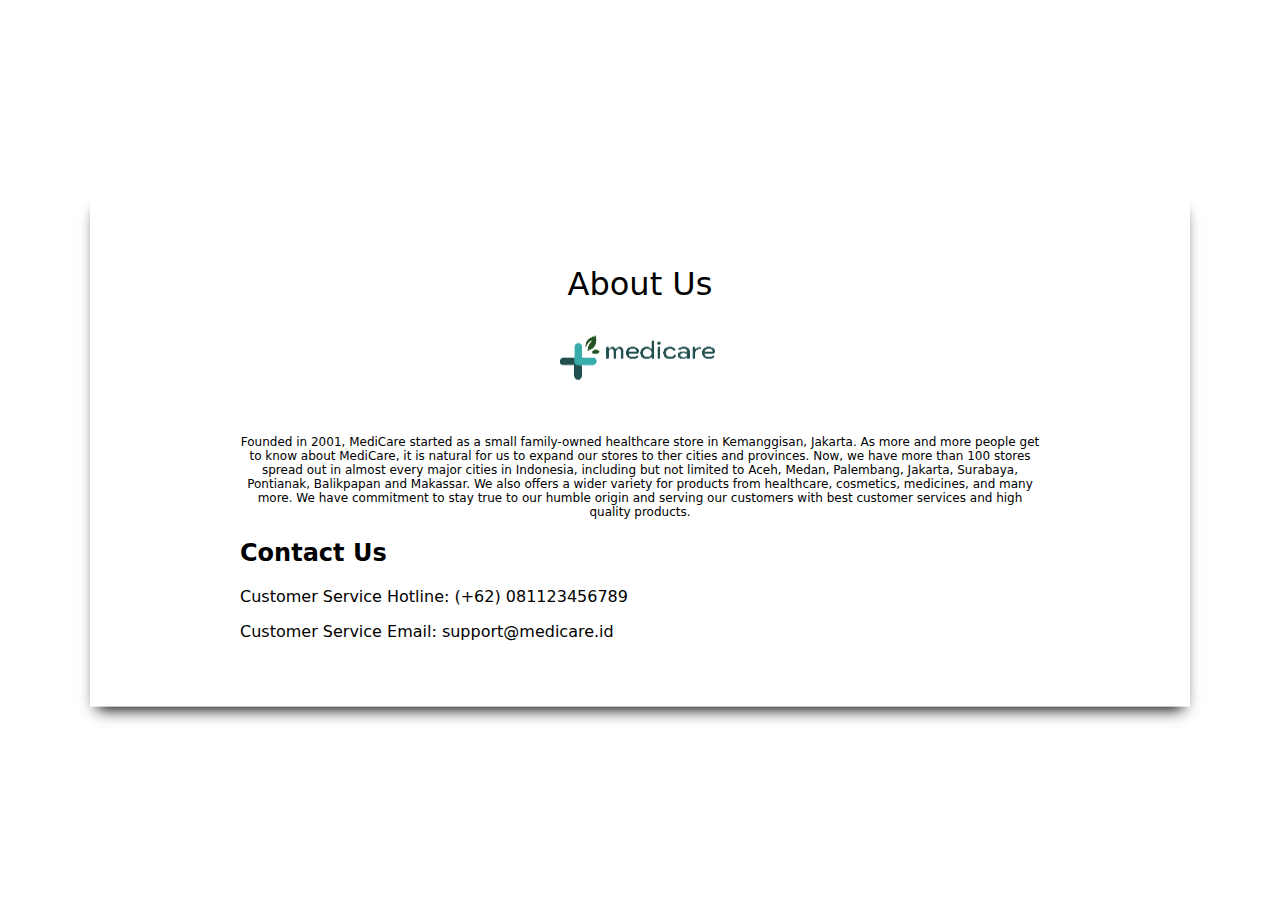
<file: aboutus.html>
<!DOCTYPE html>
<html lang="en">
<head>
    <meta charset="UTF-8">
    <meta http-equiv="X-UA-Compatible" content="IE=edge">
    <meta name="viewport" content="width=device-width, initial-scale=1.0">
    <title>About Us</title>
    <link rel="stylesheet" href="styleabout.css">
</head>
<body>
    <div class="center">
        <h1>About Us</h1>
        <label class="logo"><img src="icon.png"></label>
        <p class="desc">Founded in 2001, MediCare started as a small family-owned healthcare store in Kemanggisan, Jakarta. As more and more people get to know about MediCare, it is natural for us to expand our stores to ther cities and provinces. Now, we have more than 100 stores spread out in almost every major cities in Indonesia, including but not limited to Aceh, Medan, Palembang, Jakarta, Surabaya, Pontianak, Balikpapan and Makassar. We also offers a wider variety for products from healthcare, cosmetics, medicines, and many more. We have commitment to stay true to our humble origin and serving our customers with best customer services and high quality products.</p>
        <h2>Contact Us</h2>
        <p class="cs">Customer Service Hotline: (+62) 081123456789</p>
        <p class="cs">Customer Service Email: support@medicare.id</p>
    </div>
</body>
</html>
</file>
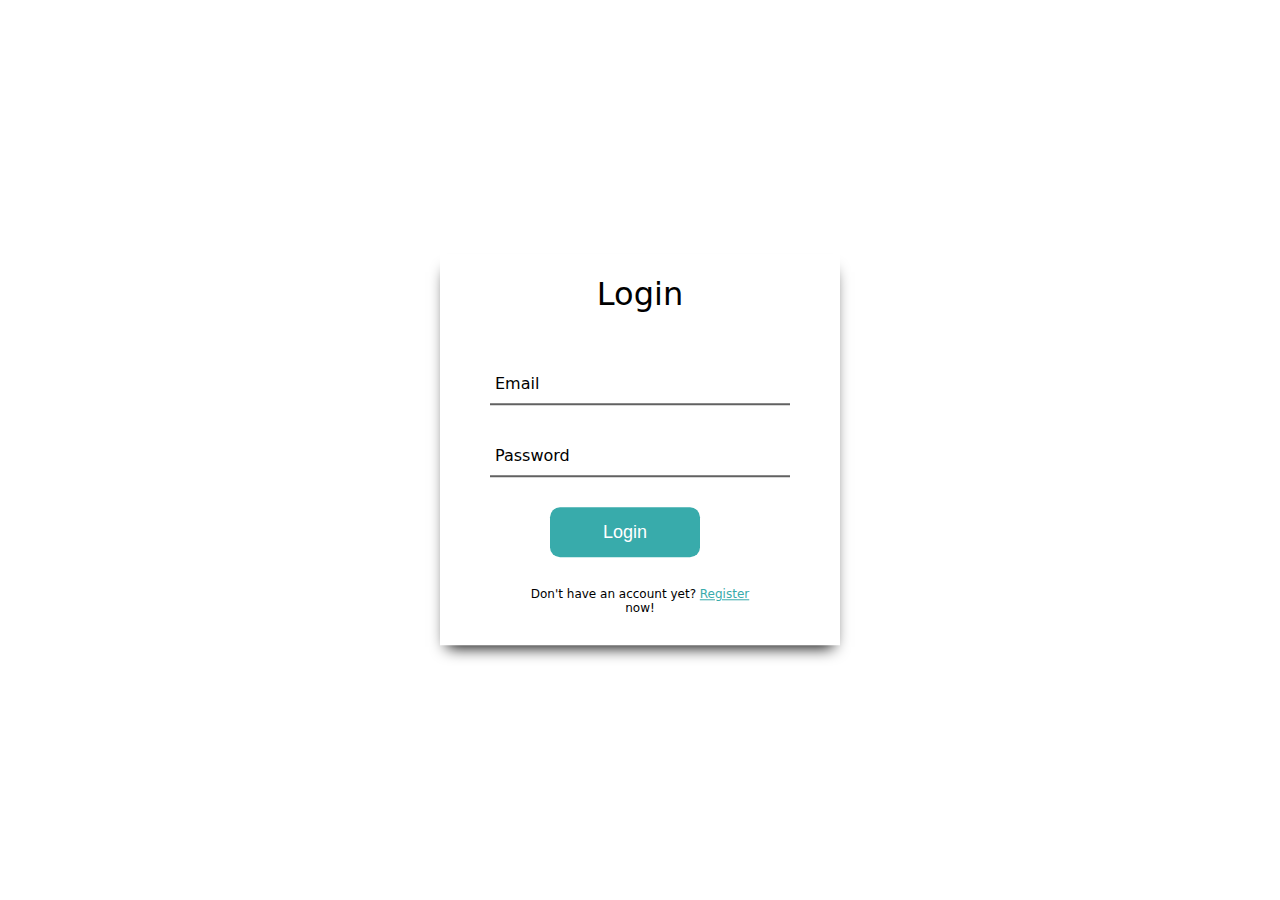
<file: login.html>
<!DOCTYPE html>
<html lang="en">
<head>
    <meta charset="UTF-8">
    <meta http-equiv="X-UA-Compatible" content="IE=edge">
    <meta name="viewport" content="width=device-width, initial-scale=1.0">
    <title>Login</title>
    <link rel="stylesheet" href="stylelogin.css">
</head>
<body>
    <div class="center">
        <h1>Login</h1>
        <form action="product.html">
            <div class="txt_field">
                <input type="email" class="email" required>
                <span></span>
                <label>Email</label>
            </div>
            <div class="txt_field">
                <input type="password" class="pass" required>
                <span></span>
                <label>Password</label>
            </div>
                <input class="input" type="submit" value="Login">
                <div class="signup_link">
                    Don't have an account yet? <a href="register.html">Register</a> now!
                </div>
            </div>
        </form>
    </div>
    <script src="scriptlogin.js"></script>
</body>
</html>
</file>
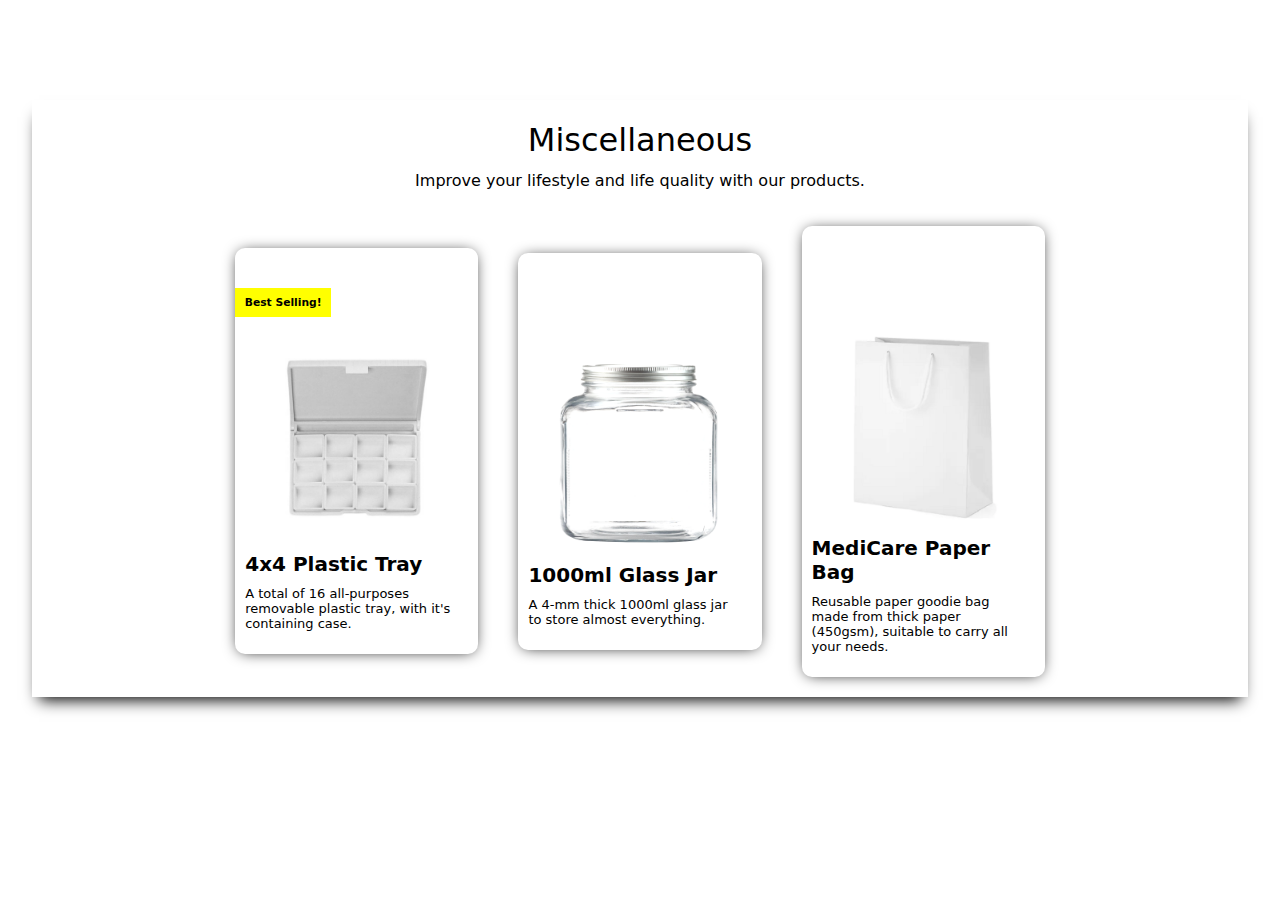
<file: product.html>
<!DOCTYPE html>
<html lang="en">
<head>
    <meta charset="UTF-8">
    <meta http-equiv="X-UA-Compatible" content="IE=edge">
    <meta name="viewport" content="width=device-width, initial-scale=1.0">
    <title>Products</title>
    <link rel="stylesheet" href="styleproduct.css">
</head>
<body>
    <div class="gallery">
        <h1>Miscellaneous</h1>
        <p>Improve your lifestyle and life quality with our products.</p>
        <div class="content">
            <div class="best-sell">
                <h6>Best Selling!</h6>
            </div>
            <img src="Picture/tray.jpg">
            <h3>4x4 Plastic Tray</h3>
            <p class="desc">A total of 16 all-purposes removable plastic tray, with it's containing case.</p>
        </div>
        <div class="content">
            <img src="Picture/jar.jpg">
            <h3>1000ml Glass Jar</h3>
            <p class="desc">A 4-mm thick 1000ml glass jar to store almost everything.</p>
        </div>
        <div class="content">
            <div class="pctr"></div>
            <img src="Picture/bag.jpg">
            <h3>MediCare Paper Bag</h3>
            <p class="desc">Reusable paper goodie bag made from thick paper (450gsm), suitable to carry all your needs.</p>
        </div>
    </div>
</body>
</html>
</file>
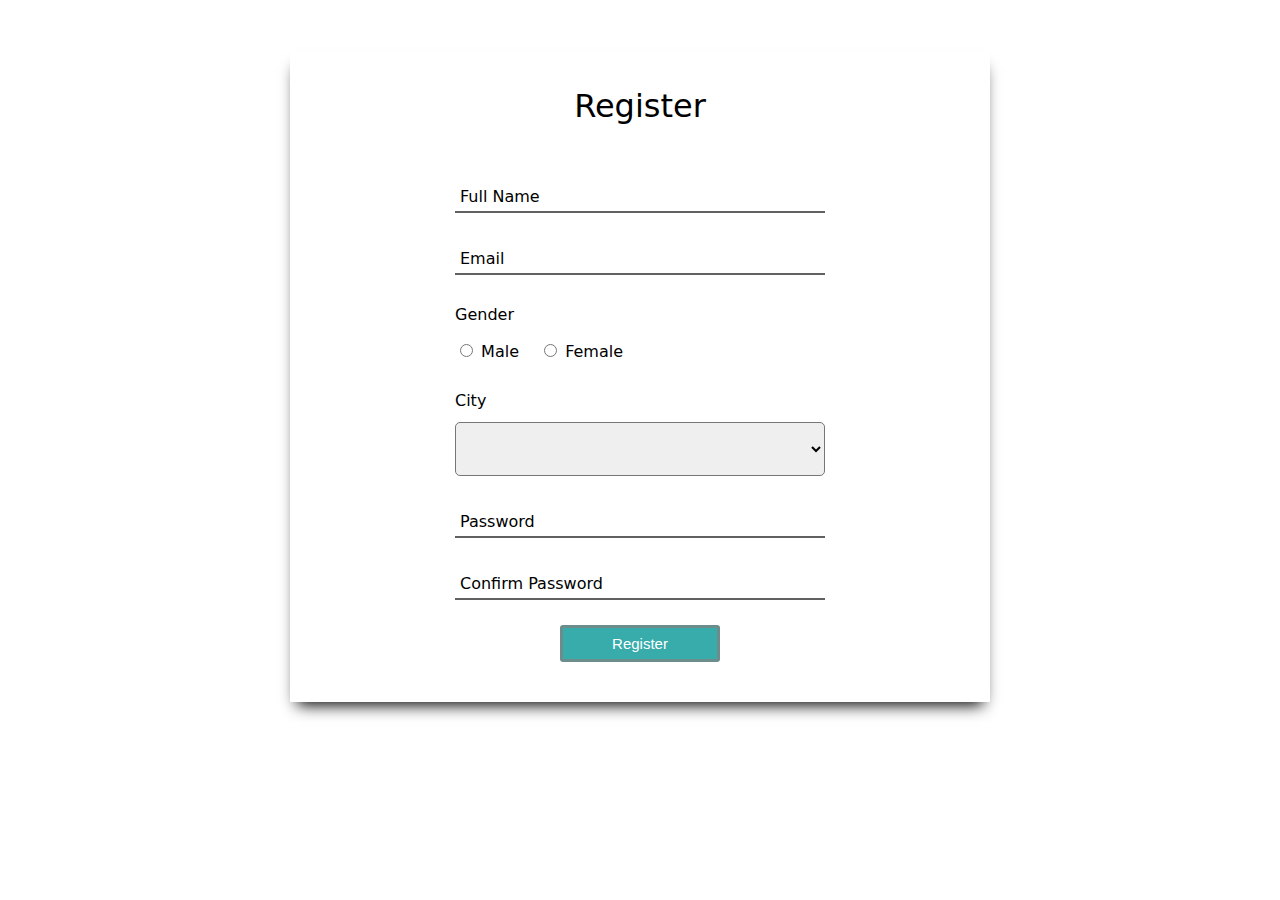
<file: register.html>
<!DOCTYPE html>
<html lang="en">
<head>
    <meta charset="UTF-8">
    <meta http-equiv="X-UA-Compatible" content="IE=edge">
    <meta name="viewport" content="width=device-width, initial-scale=1.0">
    <title>Register</title>
    <link rel="stylesheet" href="styleregister.css">
</head>
<body>
    
    <form action="product.html">
        <h1>Register</h1>
        <div class="box">
            <input type="text" name="name" class="name" required>
            <span></span>
            <label>Full Name</label>
        </div>
        <div class="box">
            <input type="email" name="email" id="email" required>
            <span></span>
            <label>Email</label>
        </div>
        <div class="gender">
            <label>Gender</label>
            <div class="form-inline" id="gender" >
                <label><input type="radio" name="gender" value="Male" required> Male</label>
                <label><input type="radio" name="gender" value="Female" required> Female</label>
            </div>
        </div>
        <div class="city">
            <label>City</label>
            <select name="city" class="select">
                <option></option>
                <option >Jakarta</option>
                <option>Tangerang</option>
                <option>Bandung</option>
                <option>Malang</option>
                <option>Semarang</option>
            </select>
        </div>
        <div class="box">
            <input type="password" name="password" class="password" required>
            <span></span>
            <label>Password</label>
        </div>
        <div class="box">
            <input type="password" name="confirmpass" class="confirmpass" required>
            <span></span>
            <label>Confirm Password</label>
        </div>
        <div>
            <input class="submit" type="submit" value="Register"/>
        </div>
    </form>
    <script src="scriptregister.js"></script>
</body>
</html>
</file>
<file: styleabout.css>
body{
    margin: 0;
    padding: 0;
    font-family: system-ui, -apple-system, BlinkMacSystemFont, 'Segoe UI', Roboto, Oxygen, Ubuntu, Cantarell, 'Open Sans', 'Helvetica Neue', sans-serif;
}

.center{
    position: absolute;
    top: 50%;
    left: 50%;
    transform: translate(-50%, -50%);
    width: 1000px;
    background: white;
    box-shadow: 0px 10px 15px -7px;
    padding: 50px;
}

.center h1{
    text-align: center;
    font-weight: 400;
}

.center label{
    width: 200px;
    height: 100px;
    text-align: center;
    margin: 0 auto;
    display: block;
}

.desc{
    text-align: center;
    margin-top: 10px;
    margin-left: 100px;
    margin-right: 100px;
    font-size: 12px;
}

.center h2{
    margin-left: 100px;
}

.cs{
    margin-left: 100px;
}

@media(max-width:1000px){
    .center{
        width: 100%;
    }
}
@media(max-width:800px){
    .center{
        width: 120%;
    }
}
</file>
<file: stylelogin.css>
body{
    margin: 0;
    padding: 0;
    font-family: system-ui, -apple-system, BlinkMacSystemFont, 'Segoe UI', Roboto, Oxygen, Ubuntu, Cantarell, 'Open Sans', 'Helvetica Neue', sans-serif;
    overflow: hidden;
}

.center{
    position: absolute;
    top: 50%;
    left: 50%;
    transform: translate(-50%, -50%);
    width: 400px;
    background: white;
    box-shadow: 0px 10px 15px -7px;
}

.center h1{
    text-align: center;
    padding: 0 0 20px 0;
    font-weight:400;
}

.center form{
    padding: 0 50px;
    box-sizing: border-box;
}

form .txt_field{
    position: relative;
    border-bottom: 2px solid rgba(0, 0, 0, 0.619);
    margin: 30px 0;
}

.txt_field input{
    width: 100%;
    padding: 0 5px;
    height: 40px;
    font-size: 16px;
    border: none;
    background: none;
    outline: none;
    color: black;
}

.txt_field label{
    position: absolute;
    top: 50%;
    left: 5px;
    color: black;
    transform: translateY(-50%);
    font-size: 16px;
    pointer-events: none;
    transition: .5s;
}

.txt_field span::before{
    content: '';
    position: absolute;
    top: 40px;
    left: 0;
    width: 0;
    height: 2px;
    background-color: #38abab;
    transition: .5s;
}

.txt_field input:focus ~ label,
.txt_field input:valid ~ label{
    top: -5px;
    color: #38abab;
}

.txt_field input:focus ~ span::before,
.txt_field input:valid ~ span::before{
    width: 100%;
}

input{
    width: 50%;
    height: 50px;
    border: 0px;
    background: #38abab;
    border-radius: 10px ;
    font-size: 18px;
    color: white;
    font-weight: lighter;
    outline: none;
}
.input{
    margin-left: 60px;
    cursor: pointer;
}
.input:hover{
    background: whitesmoke;
    color: black;
    border: #38abab solid;
}
input:hover{
    border-color: #38abab;
    transition: 0.5s;
}

.signup_link{
    margin: 30px;
    text-align: center;
    font-size: 12px;
    color: black;
    font-weight: 450;
}

.signup_link a{
    color: #38abab;
}
</file>
<file: styleproduct.css>
body{
    margin: 0;
    font-family: system-ui, -apple-system, BlinkMacSystemFont, 'Segoe UI', Roboto, Oxygen, Ubuntu, Cantarell, 'Open Sans', 'Helvetica Neue', sans-serif;
    background: white;
}

h3{
    text-align: left;
    font-size: 20px;
    margin: 0;
    padding-top: 10px;
}

h1{
    text-align: center;
    display: block;
    width: 95%;
    font-weight: 450;
}

p{
    text-align: center;
    display: block;
    width: 95%;
    margin-top: -10px;
}
.gallery{
    display: flex;
    flex-wrap: wrap;
    width: 95%;
    justify-content: center;
    align-items: center;
    margin: 50px 0;
    background: white;
    box-shadow: 0px 10px 15px -7px;
    margin:auto;
    margin-top: 100px;
    margin-bottom: 50px;
}

.content{
    width: 20%;
    margin: 20px;
    box-sizing: border-box;
    float: left;
    text-align: center;
    cursor: pointer;
    padding-top: 10px;
    box-shadow: 0px 1px 15px -4px;
    transition: .4s;
    padding: 10px;
    padding-top: 100px;
    border-radius: 10px;
}

.content:hover{
    box-shadow: 0px 18px 20px -7px;
    transform: translate(0px, -8px);
}

img{
    width: 200px;
    height: 200px;
    text-align: center;
    margin: 0 auto;
    display: block;
}

.desc{
    text-align: left;
    color: black;
    padding-top: 0 8px;
    margin-top: 10px;
    font-size: 13px
}

.best-sell h6{
    background: yellow;
    width: 80px;
    display: block;
    justify-content: left;
    align-items: flex-start;
    margin-top: -60px;
    margin-left: -10px
}
h6{
    text-align: center;
    padding: 8px;
}

@media(max-width:1110px){
    .content{
        width: 45%;
    }
}
@media(max-width:750px){
    .content{
        width: 100%;
    }
}
</file>
<file: styleregister.css>
body{
    font-size: 16px;
    font-family: system-ui, -apple-system, BlinkMacSystemFont, 'Segoe UI', Roboto, Oxygen, Ubuntu, Cantarell, 'Open Sans', 'Helvetica Neue', sans-serif;
}

.form{
    width: 100%;
}

h1{
    text-align: center;
    color: black;
    padding-bottom: 20px;
    font-weight: 400;
}

form{
    display: flex;
    flex-direction: column;
    width: 400px;
    padding: 15px 150px 40px;
    box-shadow: 0px 10px 15px -7px;
    background: white;
    margin: 4% auto;
}

.box{
    margin: 15px;
    position: relative;
    border-bottom: 2px solid rgba(0, 0, 0, 0.619); ;
}

.box input{
    width: 100%;
    padding: 0 5px;
    height: 30px;
    font-size: 16px;
    border: none;
    background: none;
    outline:none;
    color: black;
    text-decoration: none;
}

.box label{
    position: absolute;
    top: 50%;
    left: 5px;
    color: black;
    transform: translateY(-50%);
    font-size: 16px;
    pointer-events: none;
    transition: .5s;
}

.box span::before{
    content: '';
    position: absolute;
    top: 30px;
    left: 0;
    width: 0;
    height: 3px;
    background-color: #38abab;
    transition: .5s;
}

.box input:focus ~ label,
.box input:valid ~ label{
    top: -5px;
    color: #38abab;
}

.box input:focus ~ span::before,
.box input:valid ~ span::before{
    width: 100%;
}


.gender{
    margin: 15px;
    position: relative;
}

.gender div input [type="radio"]{
    color: #38abab;
}

.city{
    margin: 15px;
    position: relative;
}

.city select{
    width: 100%;
    height: 6vh;
    margin: 12px 0 0 0;
    border-radius: 5px;
}

.form-inline label,.form-inline input{
    display: inline-block;
    width: auto;
    padding-right: 15px;
    margin-top: 10px;
}


.form-inline input[type="radio"]{
    accent-color: #38abab;

}


input[type="submit"]{
    font-size: 110%;
    font-weight: 200;
    background-color: #38abab;
    margin-top: 10px;
    cursor: pointer;
    border: solid rgba(128, 128, 128, 0.733);
    border-radius: 3px;
    outline:none;
    width: 40%;
    margin-left: 30%;
    padding: 7px 40px 7px 40px;
    font-size: 15px;
    color: white;
    font-weight: lighter;
}

.submit:hover{
    background: whitesmoke;
    color: black;
    border: #38abab solid;
}
input[type="submit"]:hover{
    border-color: #38abab;
    transition: 0.5s;
}
</file>
